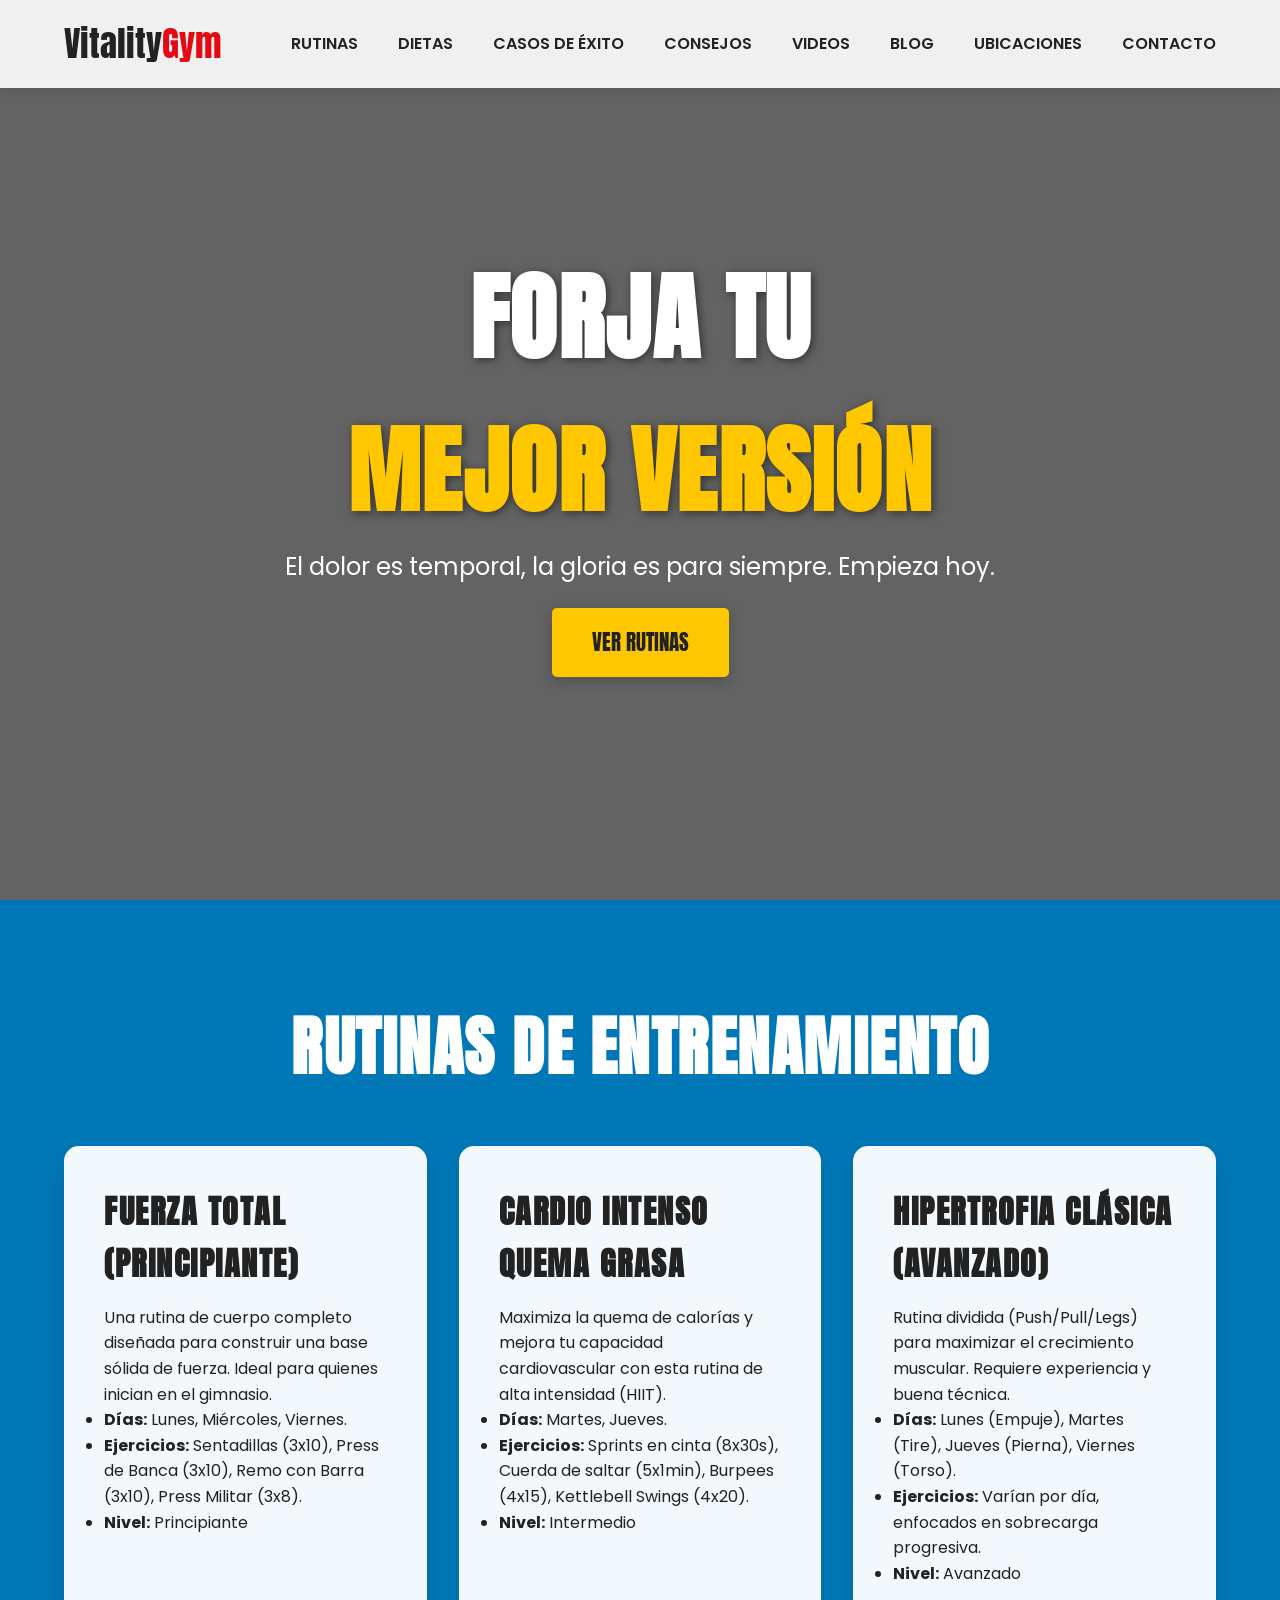
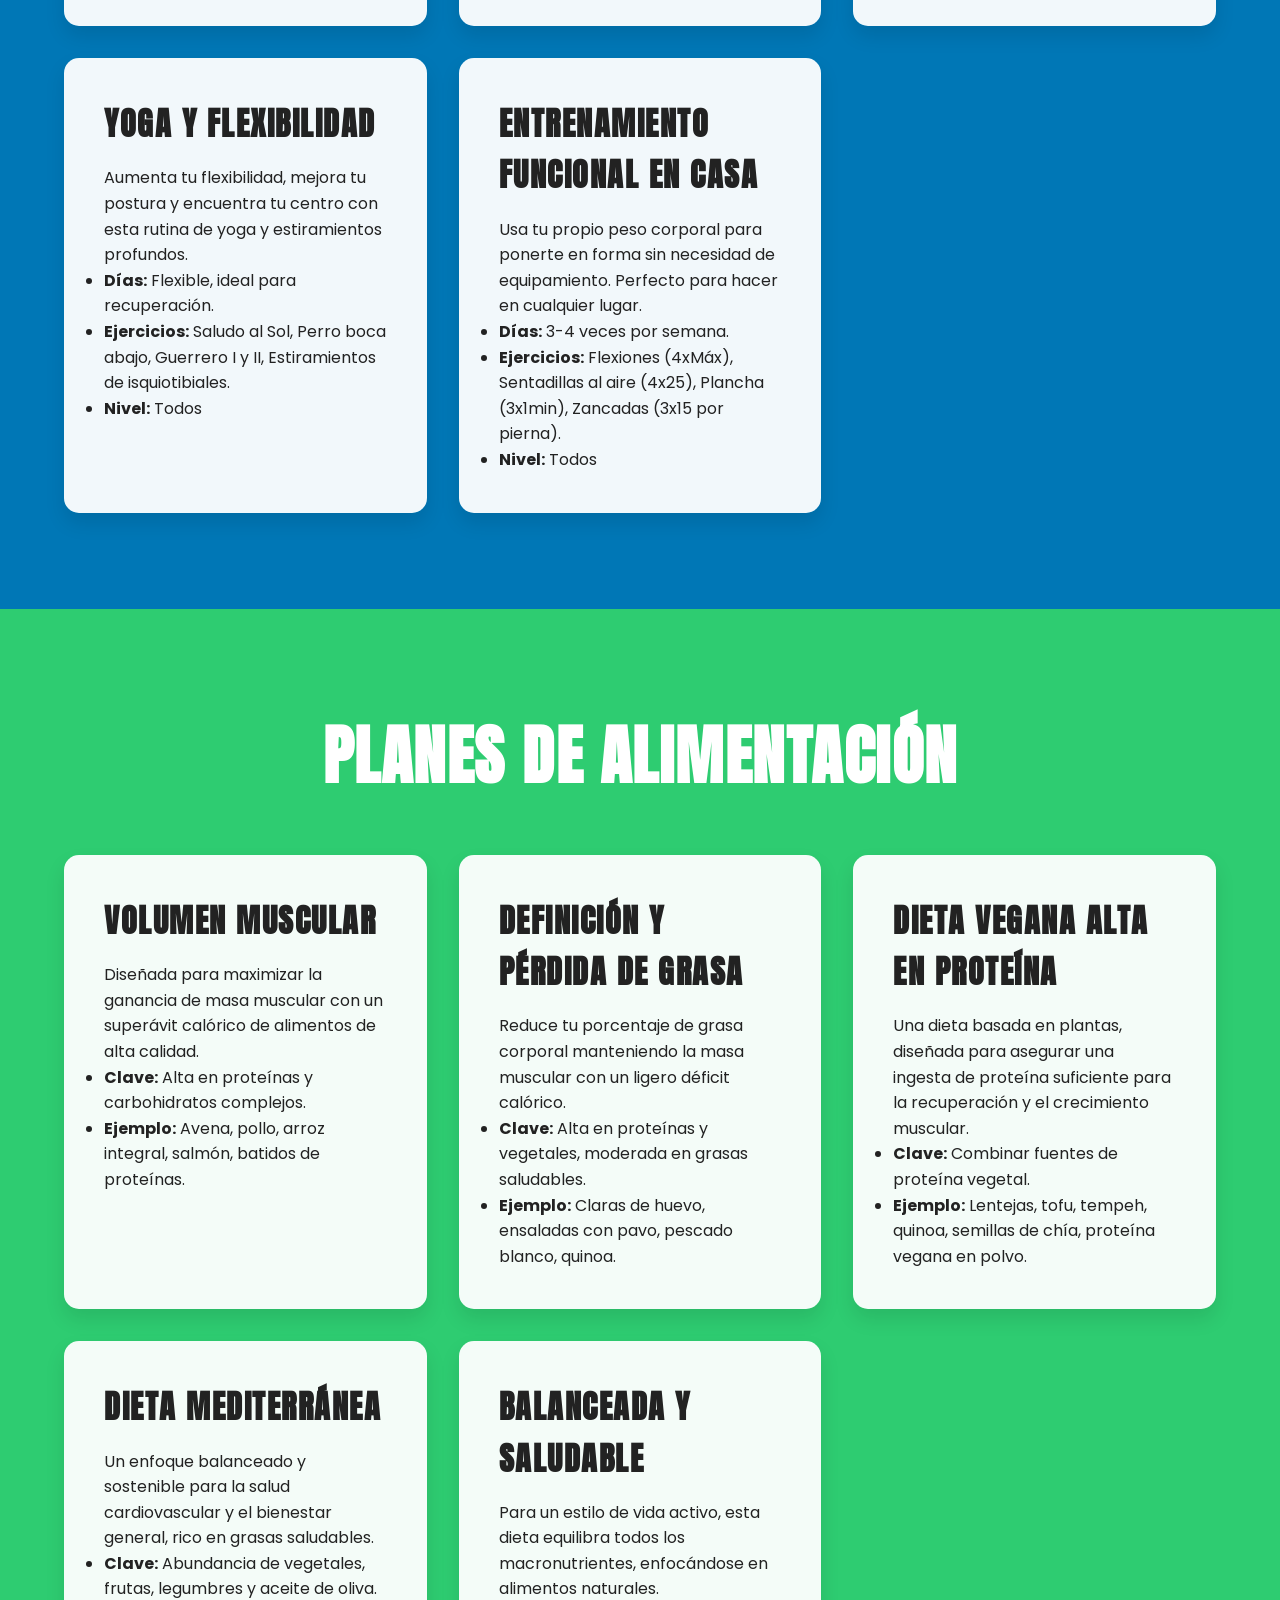
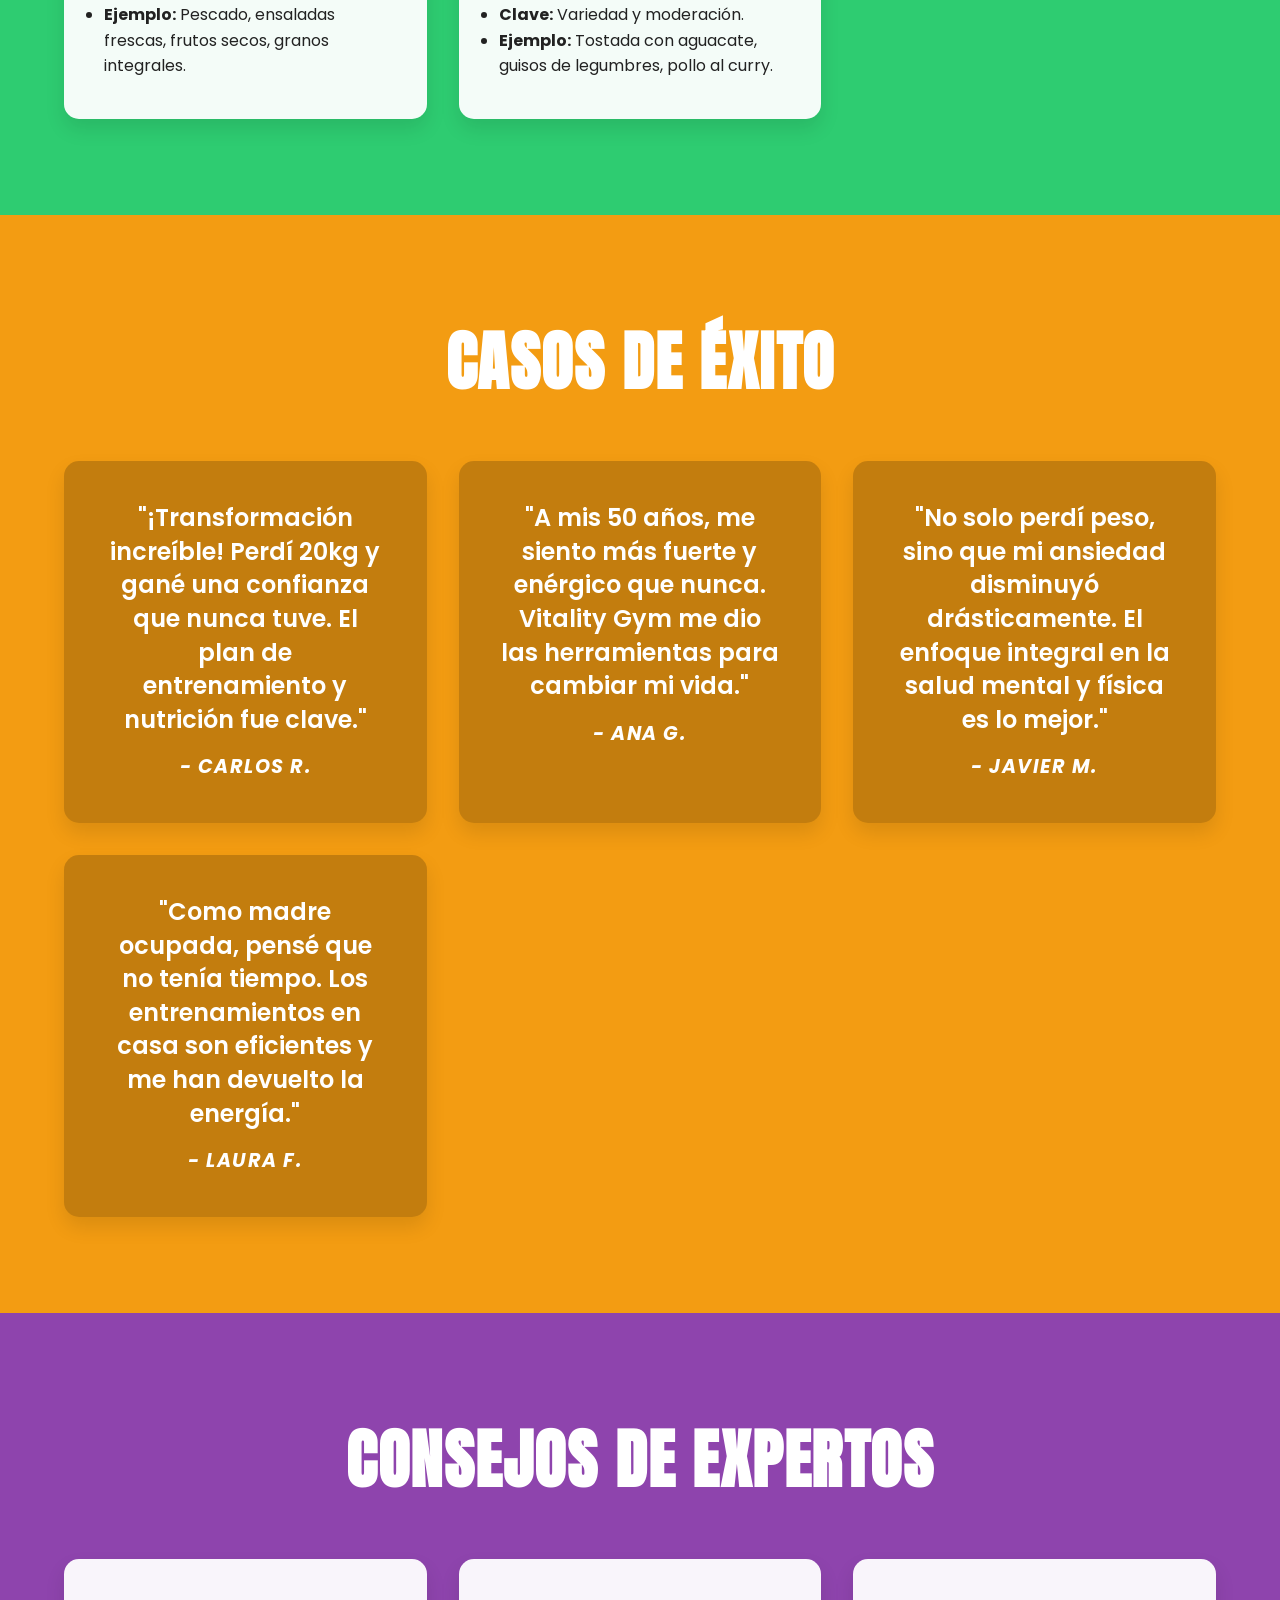
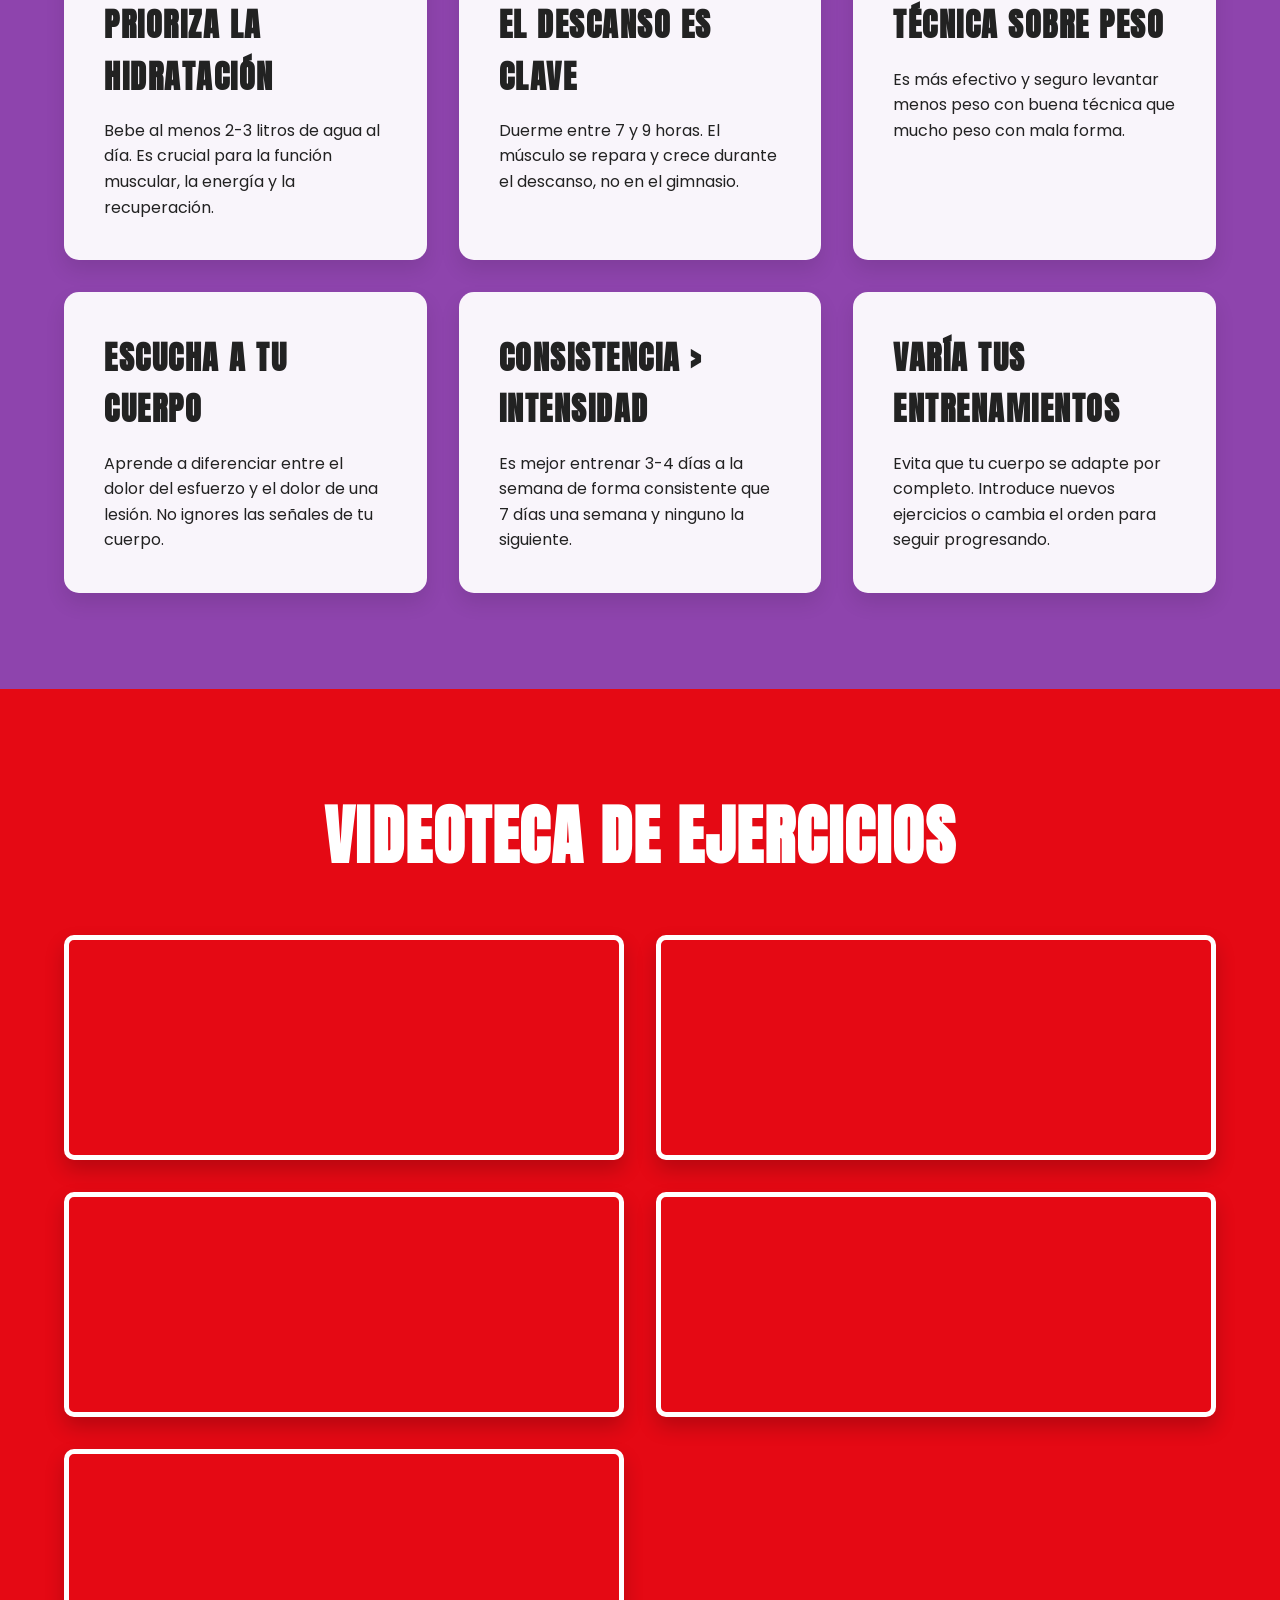
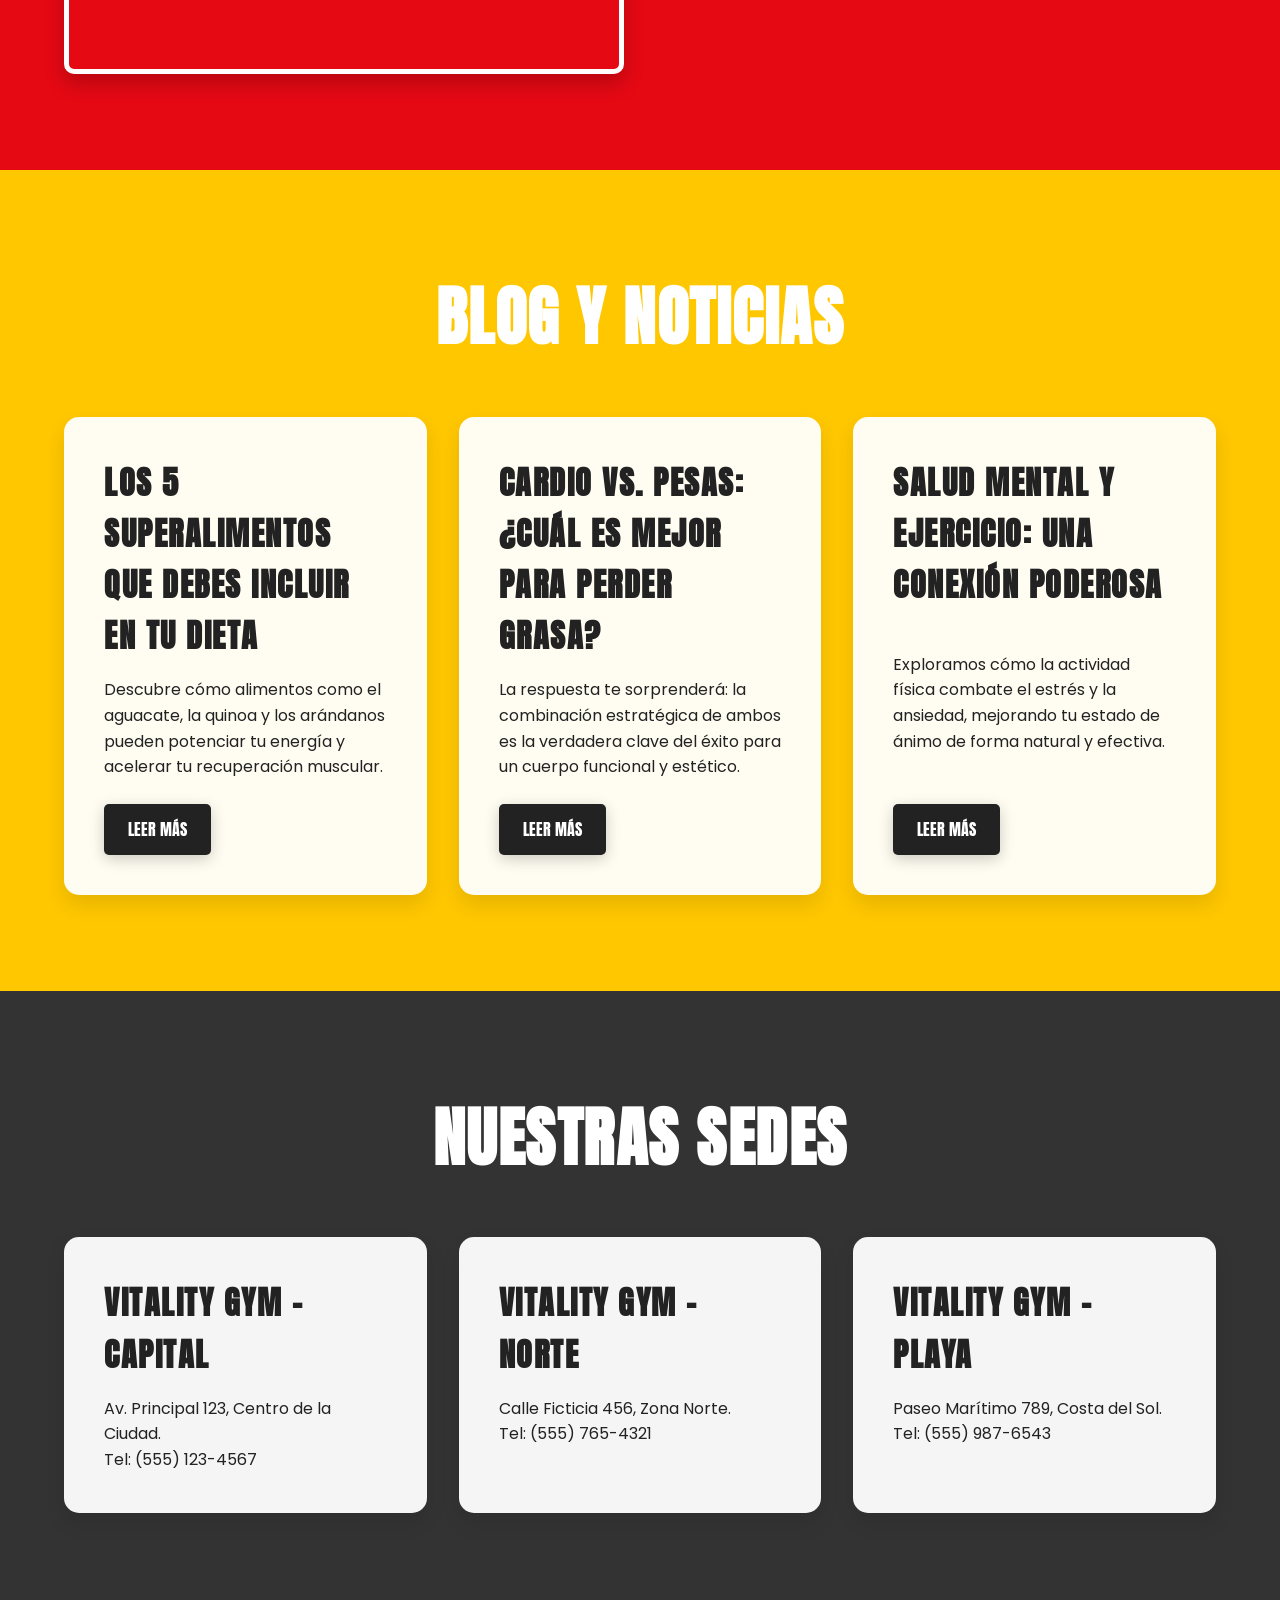
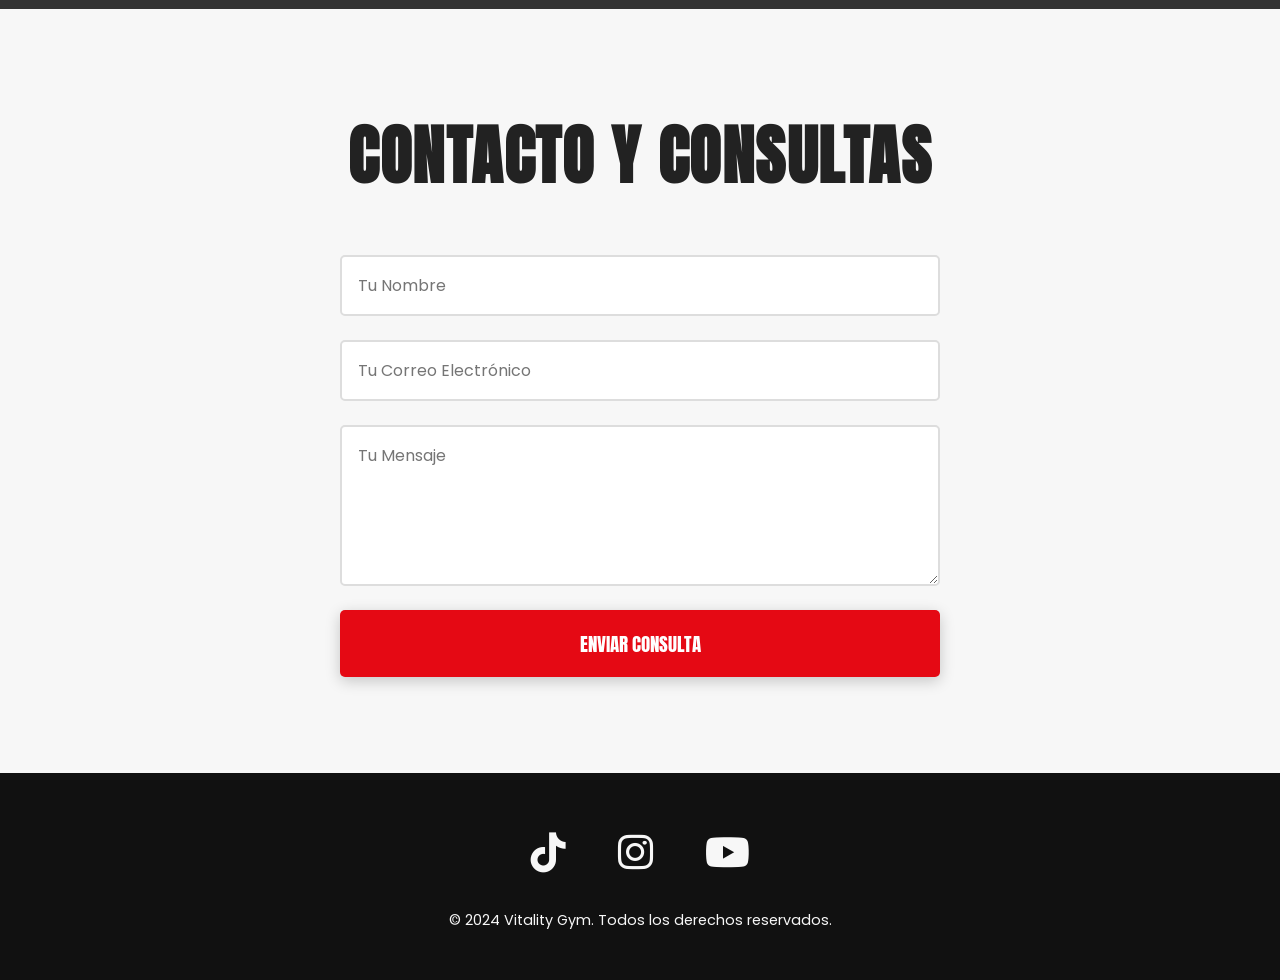
<file: index.html>
<!DOCTYPE html>
<html lang="es">
<head>
    <meta charset="UTF-8">
    <meta name="viewport" content="width=device-width, initial-scale=1.0">
    <title>Vitality Gym - Tu Gimnasio Virtual</title>
    <link rel="stylesheet" href="styles.css">
    <link rel="stylesheet" href="https://cdnjs.cloudflare.com/ajax/libs/font-awesome/6.5.1/css/all.min.css">
</head>
<body>
    <header>
        <nav class="navbar">
            <a href="#hero" class="logo">Vitality<span>Gym</span></a>
            <ul class="nav-links">
                <li><a href="#routines">Rutinas</a></li>
                <li><a href="#diets">Dietas</a></li>
                <li><a href="#success-stories">Casos de Éxito</a></li>
                <li><a href="#tips">Consejos</a></li>
                <li><a href="#videos">Videos</a></li>
                <li><a href="#blog">Blog</a></li>
                <li><a href="#locations">Ubicaciones</a></li>
                <li><a href="#contact">Contacto</a></li>
            </ul>
            <div class="menu-icon">
                <i class="fas fa-bars"></i>
            </div>
        </nav>
    </header>

    <main>
        <section id="hero">
            <div class="hero-content">
                <h1>Forja Tu <span>Mejor Versión</span></h1>
                <p>El dolor es temporal, la gloria es para siempre. Empieza hoy.</p>
                <a href="#routines" class="cta-button">Ver Rutinas</a>
            </div>
        </section>

        <section id="routines" class="content-section">
            <h2>Rutinas de Entrenamiento</h2>
            <div class="card-container">
                <div class="card">
                    <h3>Fuerza Total (Principiante)</h3>
                    <p>Una rutina de cuerpo completo diseñada para construir una base sólida de fuerza. Ideal para quienes inician en el gimnasio.</p>
                    <ul>
                        <li><strong>Días:</strong> Lunes, Miércoles, Viernes.</li>
                        <li><strong>Ejercicios:</strong> Sentadillas (3x10), Press de Banca (3x10), Remo con Barra (3x10), Press Militar (3x8).</li>
                        <li><strong>Nivel:</strong> Principiante</li>
                    </ul>
                </div>
                <div class="card">
                    <h3>Cardio Intenso Quema Grasa</h3>
                    <p>Maximiza la quema de calorías y mejora tu capacidad cardiovascular con esta rutina de alta intensidad (HIIT).</p>
                    <ul>
                        <li><strong>Días:</strong> Martes, Jueves.</li>
                        <li><strong>Ejercicios:</strong> Sprints en cinta (8x30s), Cuerda de saltar (5x1min), Burpees (4x15), Kettlebell Swings (4x20).</li>
                        <li><strong>Nivel:</strong> Intermedio</li>
                    </ul>
                </div>
                <div class="card">
                    <h3>Hipertrofia Clásica (Avanzado)</h3>
                    <p>Rutina dividida (Push/Pull/Legs) para maximizar el crecimiento muscular. Requiere experiencia y buena técnica.</p>
                     <ul>
                        <li><strong>Días:</strong> Lunes (Empuje), Martes (Tire), Jueves (Pierna), Viernes (Torso).</li>
                        <li><strong>Ejercicios:</strong> Varían por día, enfocados en sobrecarga progresiva.</li>
                        <li><strong>Nivel:</strong> Avanzado</li>
                    </ul>
                </div>
                <div class="card">
                    <h3>Yoga y Flexibilidad</h3>
                    <p>Aumenta tu flexibilidad, mejora tu postura y encuentra tu centro con esta rutina de yoga y estiramientos profundos.</p>
                     <ul>
                        <li><strong>Días:</strong> Flexible, ideal para recuperación.</li>
                        <li><strong>Ejercicios:</strong> Saludo al Sol, Perro boca abajo, Guerrero I y II, Estiramientos de isquiotibiales.</li>
                        <li><strong>Nivel:</strong> Todos</li>
                    </ul>
                </div>
                <div class="card">
                    <h3>Entrenamiento Funcional en Casa</h3>
                    <p>Usa tu propio peso corporal para ponerte en forma sin necesidad de equipamiento. Perfecto para hacer en cualquier lugar.</p>
                     <ul>
                        <li><strong>Días:</strong> 3-4 veces por semana.</li>
                        <li><strong>Ejercicios:</strong> Flexiones (4xMáx), Sentadillas al aire (4x25), Plancha (3x1min), Zancadas (3x15 por pierna).</li>
                        <li><strong>Nivel:</strong> Todos</li>
                    </ul>
                </div>
            </div>
        </section>

        <section id="diets" class="content-section">
            <h2>Planes de Alimentación</h2>
            <div class="card-container">
                <div class="card">
                    <h3>Volumen Muscular</h3>
                    <p>Diseñada para maximizar la ganancia de masa muscular con un superávit calórico de alimentos de alta calidad.</p>
                    <ul>
                        <li><strong>Clave:</strong> Alta en proteínas y carbohidratos complejos.</li>
                        <li><strong>Ejemplo:</strong> Avena, pollo, arroz integral, salmón, batidos de proteínas.</li>
                    </ul>
                </div>
                <div class="card">
                    <h3>Definición y Pérdida de Grasa</h3>
                    <p>Reduce tu porcentaje de grasa corporal manteniendo la masa muscular con un ligero déficit calórico.</p>
                     <ul>
                        <li><strong>Clave:</strong> Alta en proteínas y vegetales, moderada en grasas saludables.</li>
                        <li><strong>Ejemplo:</strong> Claras de huevo, ensaladas con pavo, pescado blanco, quinoa.</li>
                    </ul>
                </div>
                <div class="card">
                    <h3>Dieta Vegana Alta en Proteína</h3>
                    <p>Una dieta basada en plantas, diseñada para asegurar una ingesta de proteína suficiente para la recuperación y el crecimiento muscular.</p>
                     <ul>
                        <li><strong>Clave:</strong> Combinar fuentes de proteína vegetal.</li>
                        <li><strong>Ejemplo:</strong> Lentejas, tofu, tempeh, quinoa, semillas de chía, proteína vegana en polvo.</li>
                    </ul>
                </div>
                 <div class="card">
                    <h3>Dieta Mediterránea</h3>
                    <p>Un enfoque balanceado y sostenible para la salud cardiovascular y el bienestar general, rico en grasas saludables.</p>
                     <ul>
                        <li><strong>Clave:</strong> Abundancia de vegetales, frutas, legumbres y aceite de oliva.</li>
                        <li><strong>Ejemplo:</strong> Pescado, ensaladas frescas, frutos secos, granos integrales.</li>
                    </ul>
                </div>
                <div class="card">
                    <h3>Balanceada y Saludable</h3>
                    <p>Para un estilo de vida activo, esta dieta equilibra todos los macronutrientes, enfocándose en alimentos naturales.</p>
                     <ul>
                        <li><strong>Clave:</strong> Variedad y moderación.</li>
                        <li><strong>Ejemplo:</strong> Tostada con aguacate, guisos de legumbres, pollo al curry.</li>
                    </ul>
                </div>
            </div>
        </section>

        <section id="success-stories" class="content-section">
            <h2>Casos de Éxito</h2>
            <div class="card-container">
                <div class="card">
                    <p>"¡Transformación increíble! Perdí 20kg y gané una confianza que nunca tuve. El plan de entrenamiento y nutrición fue clave."</p>
                    <h4>- Carlos R.</h4>
                </div>
                <div class="card">
                    <p>"A mis 50 años, me siento más fuerte y enérgico que nunca. Vitality Gym me dio las herramientas para cambiar mi vida."</p>
                    <h4>- Ana G.</h4>
                </div>
                <div class="card">
                    <p>"No solo perdí peso, sino que mi ansiedad disminuyó drásticamente. El enfoque integral en la salud mental y física es lo mejor."</p>
                    <h4>- Javier M.</h4>
                </div>
                <div class="card">
                    <p>"Como madre ocupada, pensé que no tenía tiempo. Los entrenamientos en casa son eficientes y me han devuelto la energía."</p>
                    <h4>- Laura F.</h4>
                </div>
            </div>
        </section>

        <section id="tips" class="content-section">
            <h2>Consejos de Expertos</h2>
             <div class="card-container">
                <div class="card">
                    <h3>Prioriza la Hidratación</h3>
                    <p>Bebe al menos 2-3 litros de agua al día. Es crucial para la función muscular, la energía y la recuperación.</p>
                </div>
                <div class="card">
                    <h3>El Descanso es Clave</h3>
                    <p>Duerme entre 7 y 9 horas. El músculo se repara y crece durante el descanso, no en el gimnasio.</p>
                </div>
                <div class="card">
                    <h3>Técnica Sobre Peso</h3>
                    <p>Es más efectivo y seguro levantar menos peso con buena técnica que mucho peso con mala forma.</p>
                </div>
                <div class="card">
                    <h3>Escucha a tu Cuerpo</h3>
                    <p>Aprende a diferenciar entre el dolor del esfuerzo y el dolor de una lesión. No ignores las señales de tu cuerpo.</p>
                </div>
                <div class="card">
                    <h3>Consistencia > Intensidad</h3>
                    <p>Es mejor entrenar 3-4 días a la semana de forma consistente que 7 días una semana y ninguno la siguiente.</p>
                </div>
                 <div class="card">
                    <h3>Varía tus Entrenamientos</h3>
                    <p>Evita que tu cuerpo se adapte por completo. Introduce nuevos ejercicios o cambia el orden para seguir progresando.</p>
                </div>
            </div>
        </section>

        <section id="videos" class="content-section">
            <h2>Videoteca de Ejercicios</h2>
            <div class="video-container">
                <iframe width="560" height="315" src="https://www.youtube.com/embed/ghhljN_qdmk" title="Rutina de Pecho" frameborder="0" allowfullscreen></iframe>
                <iframe width="560" height="315" src="https://www.youtube.com/embed/vocQYBCR8ao" title="Yoga para Principiantes" frameborder="0" allowfullscreen></iframe>
                <iframe width="560" height="315" src="https://www.youtube.com/embed/zVGSfu9f228" title="HIIT Quema Grasa" frameborder="0" allowfullscreen></iframe>
                <iframe width="560" height="315" src="https://www.youtube.com/embed/FBO2-0FS_tI" title="Técnica Correcta de Sentadilla" frameborder="0" allowfullscreen></iframe>
                <iframe width="560" height="315" src="https://www.youtube.com/embed/dJI2eC4p3Vc" title="15 Minutos de Abdominales" frameborder="0" allowfullscreen></iframe>
            </div>
        </section>

        <section id="blog" class="content-section">
            <h2>Blog y Noticias</h2>
            <div class="card-container">
                <div class="card">
                    <h3>Los 5 Superalimentos que Debes Incluir en tu Dieta</h3>
                    <p>Descubre cómo alimentos como el aguacate, la quinoa y los arándanos pueden potenciar tu energía y acelerar tu recuperación muscular.</p>
                    <a href="#" class="cta-button" style="background-color: var(--dark-text); color: var(--white-text); font-size: 1rem; padding: 0.8rem 1.5rem;">Leer Más</a>
                </div>
                <div class="card">
                    <h3>Cardio vs. Pesas: ¿Cuál es Mejor para Perder Grasa?</h3>
                    <p>La respuesta te sorprenderá: la combinación estratégica de ambos es la verdadera clave del éxito para un cuerpo funcional y estético.</p>
                     <a href="#" class="cta-button" style="background-color: var(--dark-text); color: var(--white-text); font-size: 1rem; padding: 0.8rem 1.5rem;">Leer Más</a>
                </div>
                <div class="card">
                    <h3>Salud Mental y Ejercicio: Una Conexión Poderosa</h3>
                    <p>Exploramos cómo la actividad física combate el estrés y la ansiedad, mejorando tu estado de ánimo de forma natural y efectiva.</p>
                     <a href="#" class="cta-button" style="background-color: var(--dark-text); color: var(--white-text); font-size: 1rem; padding: 0.8rem 1.5rem;">Leer Más</a>
                </div>
            </div>
        </section>

        <section id="locations" class="content-section">
            <h2>Nuestras Sedes</h2>
            <div class="card-container">
                <div class="card">
                    <h3>Vitality Gym - Capital</h3>
                    <p>Av. Principal 123, Centro de la Ciudad.</p>
                    <p>Tel: (555) 123-4567</p>
                </div>
                <div class="card">
                    <h3>Vitality Gym - Norte</h3>
                    <p>Calle Ficticia 456, Zona Norte.</p>
                    <p>Tel: (555) 765-4321</p>
                </div>
                <div class="card">
                    <h3>Vitality Gym - Playa</h3>
                    <p>Paseo Marítimo 789, Costa del Sol.</p>
                    <p>Tel: (555) 987-6543</p>
                </div>
            </div>
        </section>

        <section id="contact" class="content-section">
            <h2>Contacto y Consultas</h2>
            <form class="contact-form">
                <input type="text" placeholder="Tu Nombre" required>
                <input type="email" placeholder="Tu Correo Electrónico" required>
                <textarea placeholder="Tu Mensaje" rows="5" required></textarea>
                <button type="submit" class="cta-button">Enviar Consulta</button>
            </form>
        </section>
    </main>

    <footer>
        <div class="social-links">
            <a href="#"><i class="fab fa-tiktok"></i></a>
            <a href="#"><i class="fab fa-instagram"></i></a>
            <a href="#"><i class="fab fa-youtube"></i></a>
        </div>
        <p>&copy; 2024 Vitality Gym. Todos los derechos reservados.</p>
    </footer>

    <script src="script.js"></script>
</body>
</html>
</file>
<file: styles.css>
@import url('https://fonts.googleapis.com/css2?family=Anton&family=Poppins:wght@400;600;700&display=swap');

/* --- Paleta de Colores Vibrante y Estilos Globales --- */
:root {
    --light-bg: #F7F7F7;
    --dark-text: #222222;
    --white-text: #FFFFFF;

    --accent-red: #E50914;
    --accent-yellow: #FFC700;
    --accent-blue: #0077B6;
    --accent-green: #2ECC71;
    --accent-purple: #8E44AD;
    --accent-orange: #F39C12;

    --font-heading: 'Anton', sans-serif;
    --font-body: 'Poppins', sans-serif;
}

* {
    margin: 0;
    padding: 0;
    box-sizing: border-box;
}

html {
    scroll-behavior: smooth;
}

body {
    font-family: var(--font-body);
    background-color: var(--light-bg);
    color: var(--dark-text);
    line-height: 1.6;
}

h1, h2, h3, h4 {
    font-family: var(--font-heading);
    text-transform: uppercase;
    letter-spacing: 1.5px;
}

/* --- Header y Navegación --- */
.navbar {
    display: flex;
    justify-content: space-between;
    align-items: center;
    padding: 1rem 5%;
    background-color: rgba(255, 255, 255, 0.9);
    position: fixed;
    width: 100%;
    top: 0;
    z-index: 1000;
    backdrop-filter: blur(10px);
    box-shadow: 0 2px 10px rgba(0, 0, 0, 0.1);
}

.logo {
    font-family: var(--font-heading);
    font-size: 2.2rem;
    color: var(--dark-text);
    text-decoration: none;
}

.logo span {
    color: var(--accent-red);
}

.nav-links {
    display: flex;
    list-style: none;
}

.nav-links li {
    margin-left: 2.5rem;
}

.nav-links a {
    color: var(--dark-text);
    text-decoration: none;
    font-size: 1rem;
    font-weight: 600;
    transition: color 0.3s ease;
    text-transform: uppercase;
}

.nav-links a:hover {
    color: var(--accent-red);
}

.menu-icon {
    display: none;
    font-size: 2rem;
    cursor: pointer;
    color: var(--dark-text);
}

/* --- Hero Section --- */
#hero {
    height: 100vh;
    display: flex;
    align-items: center;
    justify-content: center;
    text-align: center;
    color: var(--white-text);
    background: linear-gradient(rgba(0, 0, 0, 0.6), rgba(0, 0, 0, 0.6)), url('https://images.unsplash.com/photo-1549060279-7e168fcee0c2?q=80&w=2070&auto=format&fit=crop') no-repeat center center/cover;
}

.hero-content h1 {
    font-size: 6rem;
    color: var(--white-text);
    text-shadow: 2px 2px 10px rgba(0,0,0,0.5);
}

.hero-content h1 span {
    color: var(--accent-yellow);
    display: block;
}

.hero-content p {
    font-size: 1.5rem;
    margin-bottom: 2.5rem;
    font-weight: 400;
}

.cta-button {
    font-family: var(--font-heading);
    background-color: var(--accent-yellow);
    color: var(--dark-text);
    padding: 1.2rem 2.5rem;
    text-decoration: none;
    text-transform: uppercase;
    font-size: 1.3rem;
    border-radius: 5px;
    transition: background-color 0.3s ease, transform 0.3s ease;
    box-shadow: 0 4px 15px rgba(0, 0, 0, 0.2);
}

.cta-button:hover {
    background-color: #ffd83b;
    transform: translateY(-5px);
}

/* --- Estructura de Secciones de Contenido --- */
.content-section {
    padding: 6rem 5%;
    text-align: center;
}

.content-section h2 {
    font-size: 4rem;
    margin-bottom: 3rem;
    color: var(--white-text);
}

/* --- Colores de Fondo por Sección --- */
#routines { background-color: var(--accent-blue); }
#diets { background-color: var(--accent-green); }
#success-stories { background-color: var(--accent-orange); }
#tips { background-color: var(--accent-purple); }
#videos { background-color: var(--accent-red); }
#blog { background-color: var(--accent-yellow); }
#locations { background-color: #333; }
#contact { background-color: var(--light-bg); }

/* --- Diseño de Rejilla para Tarjetas (Grid) --- */
.card-container {
    display: grid;
    grid-template-columns: repeat(auto-fit, minmax(300px, 1fr));
    gap: 2rem;
}

.card {
    background-color: rgba(255, 255, 255, 0.95);
    color: var(--dark-text);
    padding: 2.5rem;
    border-radius: 15px;
    box-shadow: 0 10px 20px rgba(0,0,0,0.1);
    transition: transform 0.3s ease, box-shadow 0.3s ease;
    text-align: left;
    display: flex;
    flex-direction: column;
}

.card:hover {
    transform: translateY(-10px) scale(1.03);
    box-shadow: 0 15px 30px rgba(0,0,0,0.2);
}

.card h3 {
    font-size: 2rem;
    margin-bottom: 1rem;
    color: var(--dark-text);
}

/* --- Estilos específicos para tarjetas --- */
#success-stories .card {
    background-color: rgba(0,0,0,0.2);
    color: var(--white-text);
    text-align: center;
}

#success-stories .card h4 {
    font-family: var(--font-body);
    font-style: italic;
    margin-top: 1rem;
    font-size: 1.2rem;
}

#success-stories .card p {
    font-size: 1.5rem;
    font-weight: 600;
    line-height: 1.4;
}

#blog .card {
    justify-content: space-between;
}

#blog .card a.cta-button {
    margin-top: 1.5rem;
    align-self: flex-start;
}

/* --- Secciones Específicas --- */
#contact h2 {
    color: var(--dark-text);
}

#videos .video-container {
    display: grid;
    grid-template-columns: repeat(auto-fit, minmax(400px, 1fr));
    gap: 2rem;
}

#videos iframe {
    width: 100%;
    height: 225px;
    border: 5px solid var(--white-text);
    border-radius: 10px;
    box-shadow: 0 10px 20px rgba(0,0,0,0.2);
}

#contact .contact-form {
    max-width: 600px;
    margin: 0 auto;
    display: flex;
    flex-direction: column;
    gap: 1.5rem;
}

.contact-form input,
.contact-form textarea {
    background-color: #fff;
    border: 2px solid #ddd;
    padding: 1rem;
    border-radius: 5px;
    color: var(--dark-text);
    font-family: var(--font-body);
    font-size: 1rem;
    transition: border-color 0.3s ease;
}

.contact-form input:focus,
.contact-form textarea:focus {
    outline: none;
    border-color: var(--accent-blue);
}

.contact-form button {
    border: none;
    cursor: pointer;
    font-size: 1.2rem;
    background-color: var(--accent-red);
    color: var(--white-text);
}

/* --- Footer --- */
footer {
    padding: 3rem 5%;
    text-align: center;
    background-color: #111;
    color: var(--light-bg);
}

.social-links a {
    color: var(--light-bg);
    font-size: 2.5rem;
    margin: 0 1.5rem;
    transition: color 0.3s ease, transform 0.3s ease;
}

.social-links a:hover {
    color: var(--accent-yellow);
    transform: scale(1.2);
}

footer p {
    margin-top: 1.5rem;
    font-size: 0.9rem;
}

/* --- Media Queries para Responsividad --- */
@media (max-width: 1024px) {
    .card-container {
        grid-template-columns: repeat(auto-fit, minmax(280px, 1fr));
    }
}

@media (max-width: 768px) {
    .nav-links {
        display: none;
        flex-direction: column;
        width: 100%;
        position: absolute;
        top: 70px;
        left: 0;
        background-color: white;
        text-align: center;
        box-shadow: 0 4px 10px rgba(0,0,0,0.1);
    }

    .nav-links.active {
        display: flex;
    }

    .nav-links li {
        margin: 1.5rem 0;
    }

    .menu-icon {
        display: block;
    }

    .hero-content h1 {
        font-size: 3.5rem;
    }

    .hero-content p {
        font-size: 1.2rem;
    }

    .content-section h2 {
        font-size: 2.8rem;
    }

    #videos .video-container {
        grid-template-columns: 1fr;
    }
}
</file>
